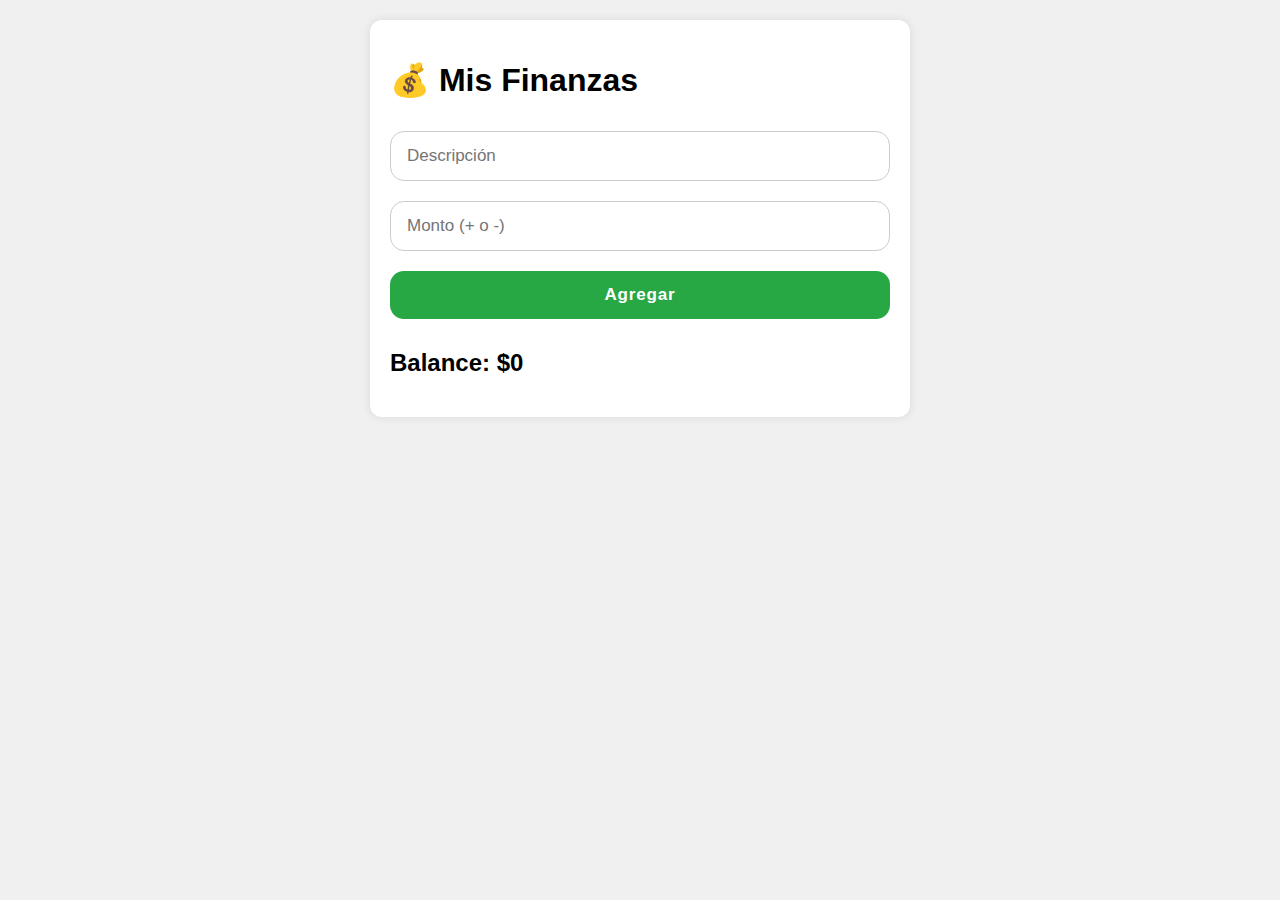
<file: index.html>
<!DOCTYPE html>
<html lang="es">
<head>
  <meta charset="UTF-8">
  <meta name="viewport" content="width=device-width, initial-scale=1.0">
  <title>Mis Finanzas</title>
  <link rel="stylesheet" href="estilos.css">

  <!-- Icono y PWA -->
  <link rel="manifest" href="manifest.json">
  <meta name="theme-color" content="#28a745">
  <link rel="icon" type="image/png" href="icono192.png">
</head>
<body>
  <div class="contenedor">
    <h1>💰 Mis Finanzas</h1>
    <input type="text" id="descripcion" placeholder="Descripción">
    <input type="number" id="monto" placeholder="Monto (+ o -)">
    <button onclick="agregarTransaccion()">Agregar</button>
    <h2>Balance: <span id="balance">$0</span></h2>
    <ul id="lista"></ul>
  </div>

  <script src="script.js"></script>
  <script>
    if ('serviceWorker' in navigator) {
      navigator.serviceWorker.register('service-worker.js')
        .then(() => console.log("✅ Service Worker registrado"))
        .catch(error => console.error("❌ Error al registrar SW:", error));
    }
  </script>
</body>
</html>
</file>
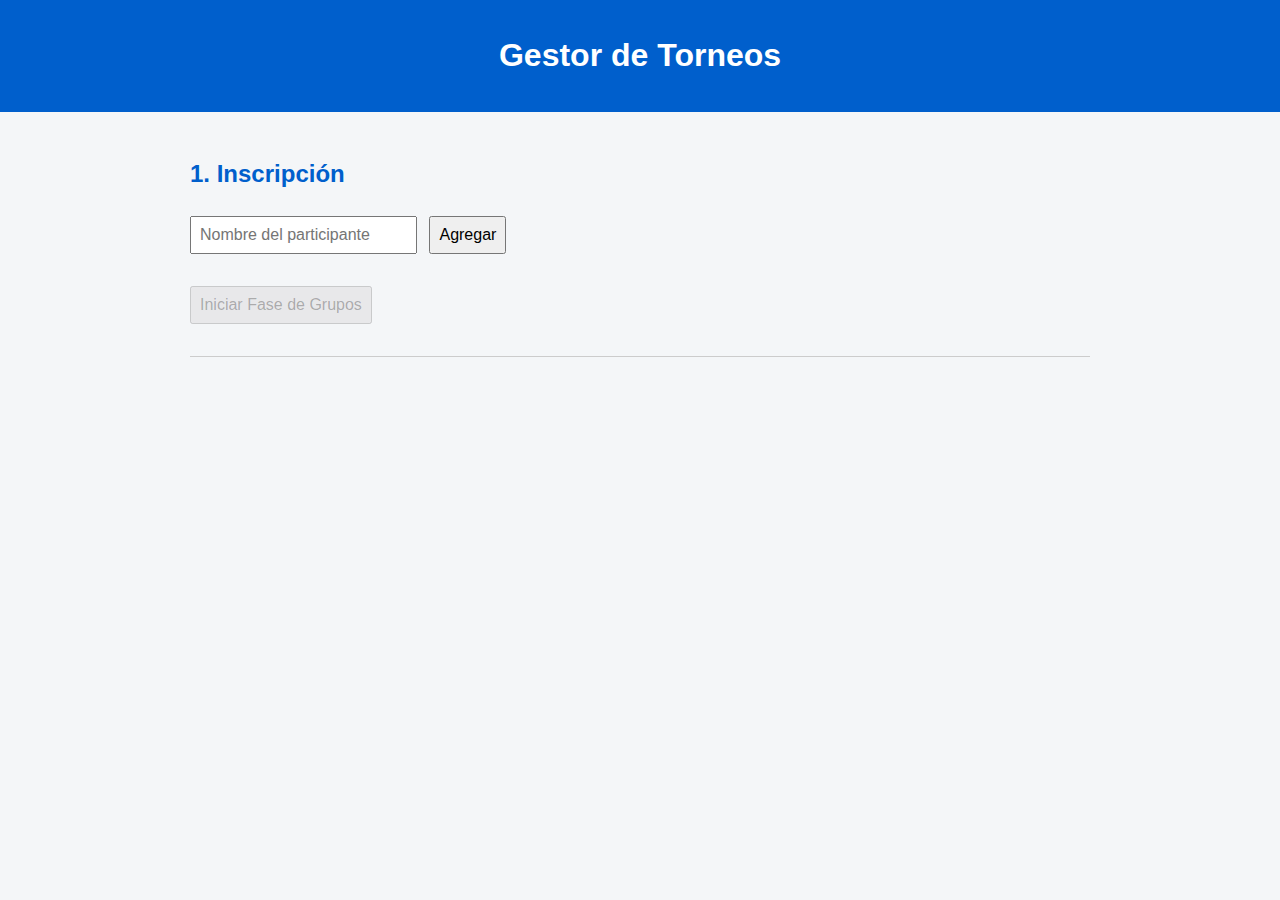
<file: bentorneos/index.html>
<!DOCTYPE html>
<html lang="es">
<head>
  <meta charset="UTF-8" />
  <meta name="viewport" content="width=device-width, initial-scale=1.0"/>
  <title>Gestor de Torneos</title>
  <style>
    body {
      font-family: 'Segoe UI', sans-serif;
      background: #f4f6f8;
      margin: 0;
      padding: 0;
      color: #333;
    }

    header {
      background-color: #005fcc;
      color: white;
      padding: 1rem;
      text-align: center;
    }

    main {
      max-width: 900px;
      margin: auto;
      padding: 1rem;
    }

    h2 {
      color: #005fcc;
      margin-top: 2rem;
    }

    input, button {
      font-size: 1rem;
      padding: 0.5rem;
      margin: 0.5rem 0.5rem 0.5rem 0;
    }

    .seccion {
      margin-bottom: 2rem;
      border-bottom: 1px solid #ccc;
      padding-bottom: 1.5rem;
    }

    .tabla {
      width: 100%;
      border-collapse: collapse;
      margin-top: 1rem;
    }

    .tabla th, .tabla td {
      border: 1px solid #ccc;
      padding: 0.5rem;
      text-align: center;
    }

    .match {
      margin: 0.5rem 0;
    }

    .bracket {
      display: flex;
      flex-wrap: wrap;
      gap: 2rem;
      margin-top: 2rem;
    }

    .ronda {
      flex: 1;
    }

    .ronda h3 {
      text-align: center;
      margin-bottom: 1rem;
    }

    .box {
      background: white;
      border: 1px solid #ccc;
      padding: 0.5rem;
      margin: 0.5rem;
      text-align: center;
    }

    .ganador {
      background: #c8e6c9;
      border-color: #4caf50;
      font-weight: bold;
    }
  </style>
</head>
<body>
  <header>
    <h1>Gestor de Torneos</h1>
  </header>
  <main>
    <section class="seccion" id="inscripcion">
      <h2>1. Inscripción</h2>
      <input type="text" id="nombre" placeholder="Nombre del participante"/>
      <button onclick="agregarParticipante()">Agregar</button>
      <ul id="listaParticipantes"></ul>
      <button onclick="iniciarGrupos()" id="btnIniciarGrupos" disabled>Iniciar Fase de Grupos</button>
    </section>

    <section class="seccion" id="grupos" style="display:none;">
      <h2>2. Fase de Grupos</h2>
      <div id="partidos"></div>
      <h3>Tabla de Posiciones</h3>
      <table class="tabla">
        <thead>
          <tr><th>#</th><th>Nombre</th><th>Pts</th><th>V</th><th>D</th></tr>
        </thead>
        <tbody id="tablaPosiciones"></tbody>
      </table>
      <button onclick="iniciarEliminatorias()" id="btnEliminatorias" disabled>Iniciar Eliminatorias</button>
    </section>

    <section class="seccion" id="eliminatorias" style="display:none;">
      <h2>3. Eliminación Directa</h2>
      <div class="bracket" id="bracket"></div>
    </section>
  </main>

  <script>
    const participantes = [];
    const resultados = {};
    let partidos = [];
    let clasificados = [];

    function agregarParticipante() {
      const nombre = document.getElementById("nombre").value.trim();
      if (nombre && !participantes.includes(nombre)) {
        participantes.push(nombre);
        const li = document.createElement("li");
        li.textContent = nombre;
        document.getElementById("listaParticipantes").appendChild(li);
        document.getElementById("nombre").value = "";
        if (participantes.length >= 2) {
          document.getElementById("btnIniciarGrupos").disabled = false;
        }
      }
    }

    function iniciarGrupos() {
      document.getElementById("inscripcion").style.display = "none";
      document.getElementById("grupos").style.display = "block";
      partidos = [];
      for (let i = 0; i < participantes.length; i++) {
        for (let j = i + 1; j < participantes.length; j++) {
          partidos.push([participantes[i], participantes[j]]);
        }
      }
      actualizarPartidos();
      participantes.forEach(p => resultados[p] = {pts: 0, v: 0, d: 0});
    }

    function actualizarPartidos() {
      const contenedor = document.getElementById("partidos");
      contenedor.innerHTML = "";
      partidos.forEach((p, i) => {
        const div = document.createElement("div");
        div.className = "match";
        div.innerHTML = `${p[0]} vs ${p[1]} 
          <button onclick="registrarVictoria(${i}, 0)">Gana ${p[0]}</button>
          <button onclick="registrarVictoria(${i}, 1)">Gana ${p[1]}</button>`;
        contenedor.appendChild(div);
      });
    }

    function registrarVictoria(index, ganador) {
      const [p1, p2] = partidos[index];
      const ganadorNombre = ganador === 0 ? p1 : p2;
      const perdedorNombre = ganador === 0 ? p2 : p1;
      resultados[ganadorNombre].pts += 2;
      resultados[ganadorNombre].v += 1;
      resultados[perdedorNombre].d += 1;
      partidos.splice(index, 1);
      actualizarPartidos();
      actualizarTabla();
      if (partidos.length === 0) {
        document.getElementById("btnEliminatorias").disabled = false;
      }
    }

    function actualizarTabla() {
      const cuerpo = document.getElementById("tablaPosiciones");
      cuerpo.innerHTML = "";
      const ordenados = Object.entries(resultados).sort((a,b) => b[1].pts - a[1].pts);
      ordenados.forEach(([nombre, stats], i) => {
        const row = `<tr><td>${i+1}</td><td>${nombre}</td><td>${stats.pts}</td><td>${stats.v}</td><td>${stats.d}</td></tr>`;
        cuerpo.innerHTML += row;
      });
    }

    function iniciarEliminatorias() {
      document.getElementById("grupos").style.display = "none";
      document.getElementById("eliminatorias").style.display = "block";
      clasificados = Object.entries(resultados)
        .sort((a,b) => b[1].pts - a[1].pts)
        .map(([nombre]) => nombre);

      const bracket = document.getElementById("bracket");
      bracket.innerHTML = "";

      while (clasificados.length % 2 !== 0) clasificados.pop();

      const ronda = document.createElement("div");
      ronda.className = "ronda";
      ronda.innerHTML = "<h3>Ronda 1</h3>";

      for (let i = 0; i < clasificados.length; i += 2) {
        const box = document.createElement("div");
        box.className = "box";
        const p1 = clasificados[i];
        const p2 = clasificados[i + 1];
        box.innerHTML = `${p1} vs ${p2}<br>
          <button onclick="avanzarRonda('${p1}', this)">Gana ${p1}</button>
          <button onclick="avanzarRonda('${p2}', this)">Gana ${p2}</button>`;
        ronda.appendChild(box);
      }
      bracket.appendChild(ronda);
    }

    function avanzarRonda(ganador, boton) {
      const box = boton.parentElement;
      box.innerHTML = `Ganador: ${ganador}`;
      box.classList.add("ganador");

      const rondaActual = box.parentElement;
      const bracket = document.getElementById("bracket");

      let siguienteRonda = rondaActual.nextElementSibling;
      if (!siguienteRonda) {
        siguienteRonda = document.createElement("div");
        siguienteRonda.className = "ronda";
        siguienteRonda.innerHTML = `<h3>Siguiente Ronda</h3>`;
        bracket.appendChild(siguienteRonda);
      }

      const boxes = rondaActual.querySelectorAll(".ganador");
      if (boxes.length % 2 === 0) {
        const ganadores = Array.from(boxes).map(b => b.textContent.replace("Ganador: ", ""));
        siguienteRonda.innerHTML = `<h3>Siguiente Ronda</h3>`;
        for (let i = 0; i < ganadores.length; i += 2) {
          const b = document.createElement("div");
          b.className = "box";
          const a = ganadores[i];
          const b2 = ganadores[i + 1];
          if (!b2) {
            b.innerHTML = `🏆 CAMPEÓN: ${a}`;
            b.classList.add("ganador");
          } else {
            b.innerHTML = `${a} vs ${b2}<br>
              <button onclick="avanzarRonda('${a}', this)">Gana ${a}</button>
              <button onclick="avanzarRonda('${b2}', this)">Gana ${b2}</button>`;
          }
          siguienteRonda.appendChild(b);
        }
      }
    }
  </script>
</body>
</html>
</file>
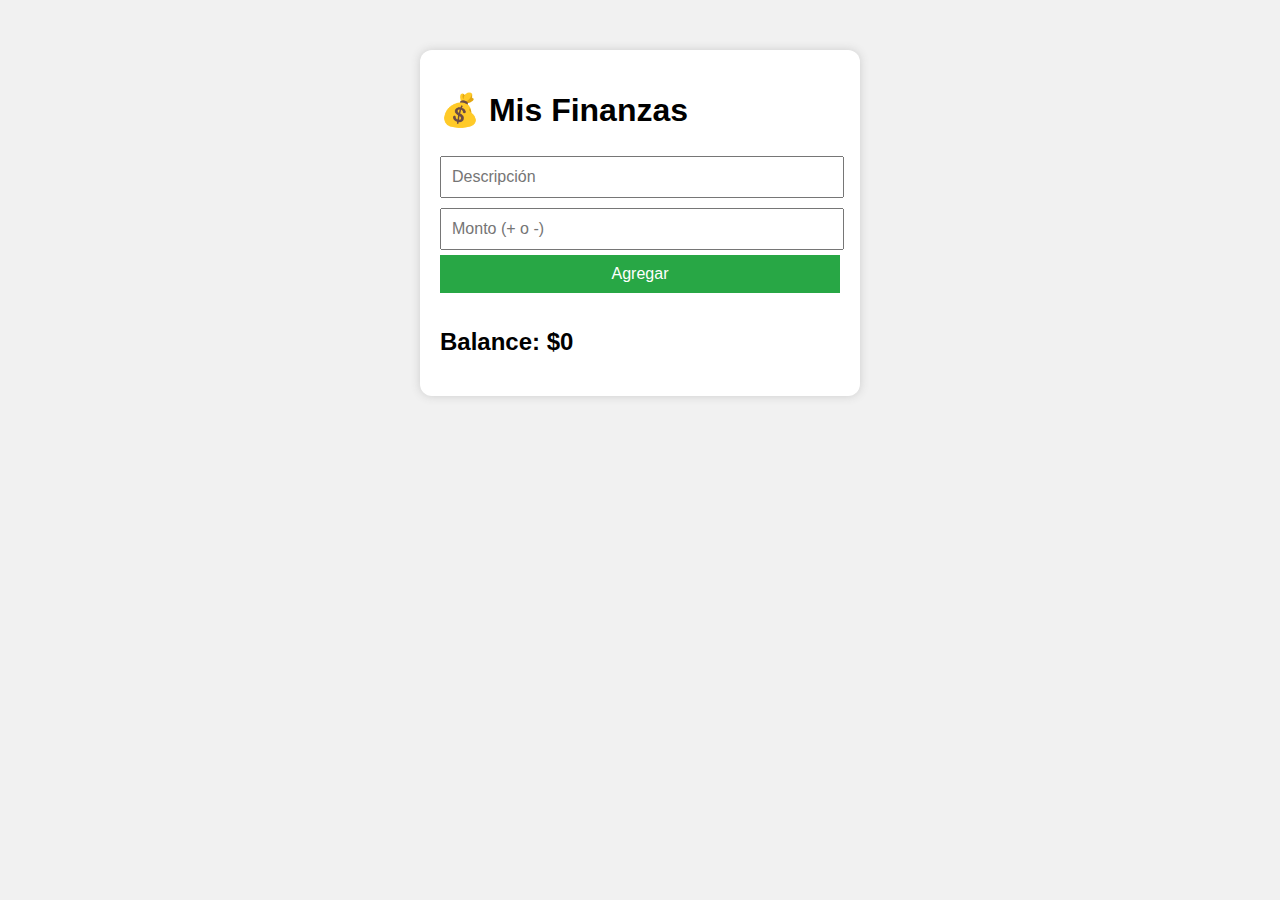
<file: FinApp/index.html>
<!DOCTYPE html>
<html lang="es">
<head>
  <meta charset="UTF-8">
  <title>Mis Finanzas</title>
  <link rel="stylesheet" href="estilos.css">
</head>
<body>
  <div class="contenedor">
    <h1>💰 Mis Finanzas</h1>
    <input type="text" id="descripcion" placeholder="Descripción">
    <input type="number" id="monto" placeholder="Monto (+ o -)">
    <button onclick="agregarTransaccion()">Agregar</button>
    <h2>Balance: <span id="balance">$0</span></h2>
    <ul id="lista"></ul>
  </div>
  <script src="script.js"></script>
</body>
</html>
</file>
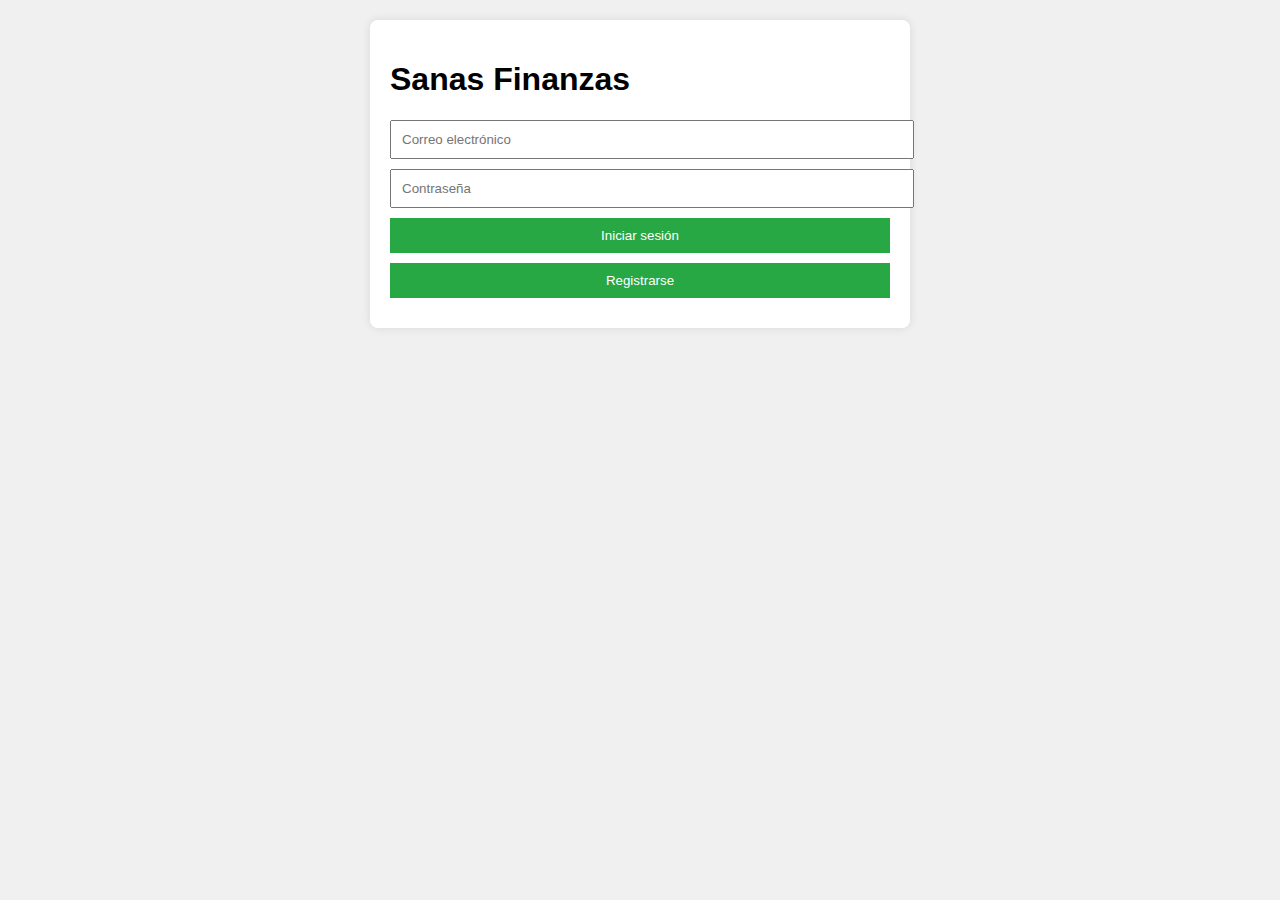
<file: root/index.html>
<!DOCTYPE html>
<html lang="es">
<head>
  <meta charset="UTF-8" />
  <meta name="viewport" content="width=device-width, initial-scale=1.0" />
  <title>Sanas Finanzas</title>
  <link rel="manifest" href="manifest.json" />
  <meta name="theme-color" content="#28a745" />
  <link rel="icon" type="image/png" href="icono192.png" />
  <link rel="stylesheet" href="estilos.css" />
  <!-- Firebase SDKs -->
  <script src="https://www.gstatic.com/firebasejs/10.12.0/firebase-app-compat.js"></script>
  <script src="https://www.gstatic.com/firebasejs/10.12.0/firebase-auth-compat.js"></script>
  <script src="https://www.gstatic.com/firebasejs/10.12.0/firebase-firestore-compat.js"></script>
</head>
<body>
  <div class="contenedor" id="login-container">
    <h1>Sanas Finanzas</h1>
    <input type="email" id="email" placeholder="Correo electrónico" />
    <input type="password" id="password" placeholder="Contraseña" />
    <button onclick="login()">Iniciar sesión</button>
    <button onclick="register()">Registrarse</button>
  </div>

  <div class="contenedor oculto" id="app-container">
    <h1>Balance: <span id="balance">$0</span></h1>
    <button onclick="logout()">Cerrar sesión</button>
    <div>
      <input type="text" id="descripcion" placeholder="Descripción" />
      <input type="number" id="monto" placeholder="Monto" />
      <select id="tipo">
        <option value="ingreso">Ingreso</option>
        <option value="gasto">Gasto</option>
      </select>
      <select id="categoria">
        <option value="General">General</option>
        <option value="Comida">Comida</option>
        <option value="Transporte">Transporte</option>
        <option value="Salud">Salud</option>
        <option value="Otros">Otros</option>
      </select>
      <button onclick="agregarTransaccion()">Agregar</button>
    </div>
    <ul id="lista"></ul>
  </div>

  <script src="script.js"></script>
  <script>
    if ('serviceWorker' in navigator) {
      navigator.serviceWorker.register('service-worker.js');
    }
  </script>
</body>
</html>
</file>
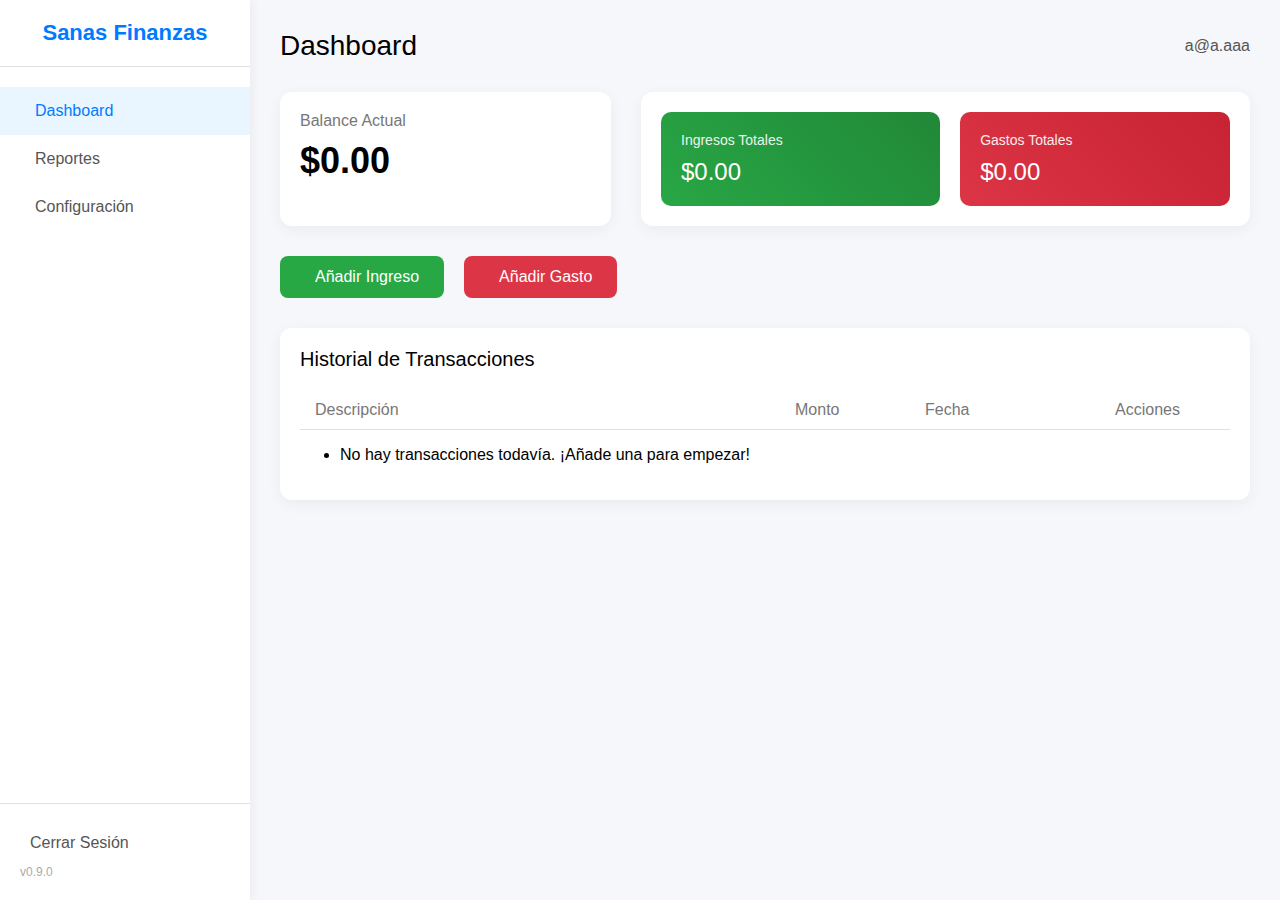
<file: sanas-finanzas/index.html>
<!DOCTYPE html>
<html lang="es">
<head>
    <meta charset="UTF-8">
    <meta name="viewport" content="width=device-width, initial-scale=1.0">
    <title>Dashboard - Sanas Finanzas</title>
    <link rel="apple-touch-icon" href="icono192.png">
    <link rel="icon" href="favicon.ico">
    <link rel="manifest" href="manifest.json">
    <link rel="stylesheet" href="https://fonts.googleapis.com/css2?family=Roboto:wght@300;400;500;700&display=swap">
    <link rel="stylesheet" href="https://cdn.jsdelivr.net/npm/bootstrap-icons@1.11.3/font/bootstrap-icons.min.css">
    <link href="https://cdn.jsdelivr.net/npm/bootstrap@5.3.3/dist/css/bootstrap.min.css" rel="stylesheet" integrity="sha384-QWTKZyjpPEjISv5WaRU9OFeRpok6YctnYmDr5pNlyT2bRjXh0JMhjY6hW+ALEwIH" crossorigin="anonymous">
    <link rel="stylesheet" href="assets/css/style.css">
    <!-- Firebase SDKs -->
    <script src="https://www.gstatic.com/firebasejs/8.6.8/firebase-app.js"></script>
    <script src="https://www.gstatic.com/firebasejs/8.6.8/firebase-auth.js"></script>
    <script src="https://www.gstatic.com/firebasejs/8.6.8/firebase-firestore.js"></script>
    <script>
        // Your web app's Firebase configuration
        const firebaseConfig = {
            apiKey: "AIzaSyAvReIBNYy-RQ67hyTEPwTX-4lnvhlo8T0",
            authDomain: "sanas-finanzas-450a6.firebaseapp.com",
            projectId: "sanas-finanzas-450a6",
            storageBucket: "sanas-finanzas-450a6.appspot.com",
            messagingSenderId: "585032859960",
            appId: "1:585032859960:web:1d7594cf4c3d58214e01cd",
            measurementId: "G-BWNH2QJTTB"
        };
        // Initialize Firebase
        firebase.initializeApp(firebaseConfig);
    </script>
</head>
<body>
    <div class="dashboard-container">
        <nav class="sidebar">
            <div class="sidebar-header">
                <h3>Sanas Finanzas</h3>
            </div>
            <ul class="sidebar-menu">
                <li class="active"><a href="index.html"><i class="bi bi-house-door-fill"></i><span>Dashboard</span></a></li>
                <li><a href="reports.html"><i class="bi bi-bar-chart-fill"></i><span>Reportes</span></a></li>
                <li><a href="#"><i class="bi bi-gear-fill"></i><span>Configuración</span></a></li>
            </ul>
            <div class="sidebar-footer">
                <a href="#" id="logout-button"><i class="bi bi-box-arrow-left"></i><span>Cerrar Sesión</span></a>
                <span class="version">v0.9.0</span>
            </div>
        </nav>

        <main class="main-content">
            <header class="main-header">
                <h1>Dashboard</h1>
                <div class="user-info">
                    <span>a@a.aaa</span>
                </div>
            </header>

            <div class="balance-section">
                <div class="balance-card">
                    <h4>Balance Actual</h4>
                    <h2 id="current-balance">$0.00</h2>
                </div>
                <div class="summary-cards">
                    <div class="summary-card income">
                        <h5>Ingresos Totales</h5>
                        <p id="monthly-income">$0.00</p>
                    </div>
                    <div class="summary-card expense">
                        <h5>Gastos Totales</h5>
                        <p id="monthly-expense">$0.00</p>
                    </div>
                </div>
            </div>

            <div class="actions-section">
                <button class="action-button income-btn"><i class="bi bi-plus-circle"></i> Añadir Ingreso</button>
                <button class="action-button expense-btn"><i class="bi bi-dash-circle"></i> Añadir Gasto</button>
            </div>

            <div class="transactions-section">
                <h3>Historial de Transacciones</h3>
                <div class="transaction-list-header">
                    <span>Descripción</span>
                    <span>Monto</span>
                    <span>Fecha</span>
                    <span>Acciones</span>
                </div>
                <ul id="transaction-list" class="transaction-list">
                    <!-- Las transacciones se insertarán aquí -->
                    <li class="empty-state">
                        <p>No hay transacciones todavía. ¡Añade una para empezar!</p>
                    </li>
                </ul>
            </div>
        </main>
    </div>

    <script src="assets/js/app.js"></script>

    <!-- Modal para Añadir Transacciones -->
    <div id="transaction-modal" class="modal-overlay" style="display: none;">
        <div class="modal-content">
            <div class="modal-header">
                <h3 id="modal-title">Añadir Transacción</h3>
                <button id="close-modal-btn" class="close-button">&times;</button>
            </div>
            <div class="modal-body">
                <form id="transaction-form">
                    <div class="form-group">
                        <label for="transaction-amount">Monto</label>
                        <input type="number" id="transaction-amount" placeholder="0.00" required>
                    </div>
                    <div class="form-group">
                        <label for="transaction-description">Descripción</label>
                        <input type="text" id="transaction-description" placeholder="Ej: Café con amigos" required>
                    </div>
                    <div class="form-group">
                        <label for="transaction-date">Fecha</label>
                        <input type="date" id="transaction-date" required>
                    </div>
                    <div class="form-group">
                        <label for="transaction-category">Categoría</label>
                        <select id="transaction-category" required>
                            <option value="comida">Comida</option>
                            <option value="transporte">Transporte</option>
                            <option value="ocio">Ocio</option>
                            <option value="hogar">Hogar</option>
                            <option value="salud">Salud</option>
                            <option value="sueldo">Sueldo</option>
                            <option value="otros">Otros</option>
                        </select>
                    </div>
                    <div class="form-group transaction-type-group">
                        <label>Tipo de Transacción</label>
                        <div class="radio-group">
                            <input type="radio" id="type-income" name="transaction-type" value="income" required>
                            <label for="type-income">Ingreso</label>
                            <input type="radio" id="type-expense" name="transaction-type" value="expense" required>
                            <label for="type-expense">Gasto</label>
                        </div>
                    </div>
                    <button type="submit" id="modal-submit-btn" class="modal-button">Añadir</button>
                </form>
            </div>
        </div>
    </div>
</body>
</html>
</file>
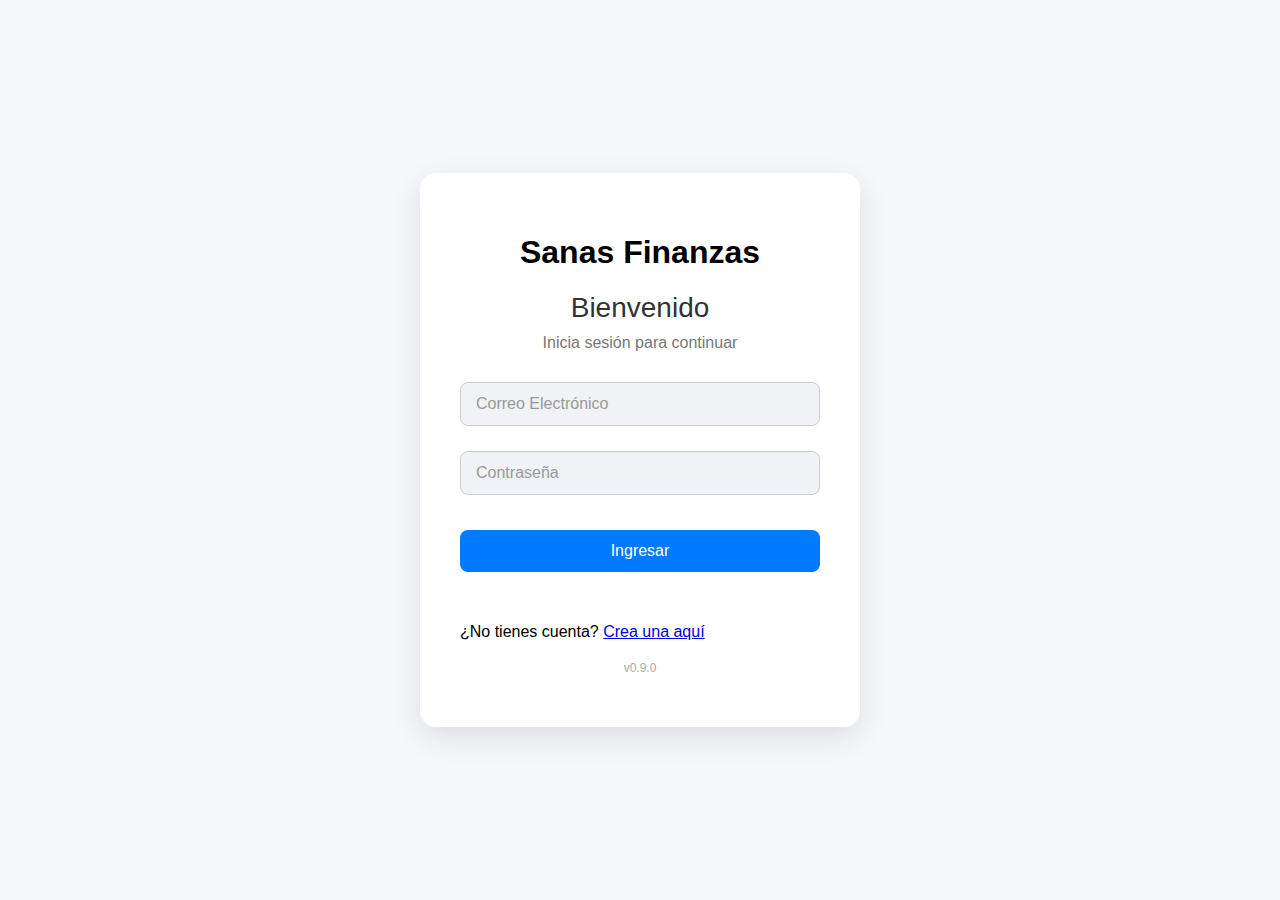
<file: sanas-finanzas/login.html>
<!DOCTYPE html>
<html lang="es">
<head>
    <meta charset="UTF-8">
    <meta name="viewport" content="width=device-width, initial-scale=1.0">
    <title>Login - Sanas Finanzas</title>
    <link rel="apple-touch-icon" href="icono192.png">
    <link rel="icon" href="favicon.ico">
    <link rel="manifest" href="manifest.json">
    <link rel="stylesheet" href="https://fonts.googleapis.com/css2?family=Roboto:wght@300;400;500;700&display=swap">
    <link href="https://cdn.jsdelivr.net/npm/bootstrap@5.3.3/dist/css/bootstrap.min.css" rel="stylesheet" integrity="sha384-QWTKZyjpPEjISv5WaRU9OFeRpok6YctnYmDr5pNlyT2bRjXh0JMhjY6hW+ALEwIH" crossorigin="anonymous">
    <link rel="stylesheet" href="assets/css/style.css">
    <!-- Firebase SDKs -->
    <script src="https://www.gstatic.com/firebasejs/8.6.8/firebase-app.js"></script>
    <script src="https://www.gstatic.com/firebasejs/8.6.8/firebase-auth.js"></script>
    <script src="https://www.gstatic.com/firebasejs/8.6.8/firebase-firestore.js"></script>
    <script>
        // Your web app's Firebase configuration
        const firebaseConfig = {
            apiKey: "AIzaSyAvReIBNYy-RQ67hyTEPwTX-4lnvhlo8T0",
            authDomain: "sanas-finanzas-450a6.firebaseapp.com",
            projectId: "sanas-finanzas-450a6",
            storageBucket: "sanas-finanzas-450a6.appspot.com",
            messagingSenderId: "585032859960",
            appId: "1:585032859960:web:1d7594cf4c3d58214e01cd",
            measurementId: "G-BWNH2QJTTB"
        };
        // Initialize Firebase
        firebase.initializeApp(firebaseConfig);
    </script>
</head>
<body>
    <div class="login-container">
        <div class="login-card">
            <div class="login-header">
                <h1>Sanas Finanzas</h1>
                <h2>Bienvenido</h2>
                <p>Inicia sesión para continuar</p>
            </div>
            <form id="login-form">
                <div class="input-group">
                    <input type="email" id="email" class="form-input" placeholder="Correo Electrónico" required>
                </div>
                <div class="input-group">
                    <input type="password" id="password" class="form-input" placeholder="Contraseña" required>
                </div>
                <button type="submit" class="login-button">Ingresar</button>
                <p id="error-message" class="error-message"></p>
            </form>
            <p class="signup-link">¿No tienes cuenta? <a href="#" id="create-account-link">Crea una aquí</a></p>
            <p class="version">v0.9.0</p>
        </div>
    </div>
    <script src="assets/js/login.js"></script>
</body>
</html>
</file>
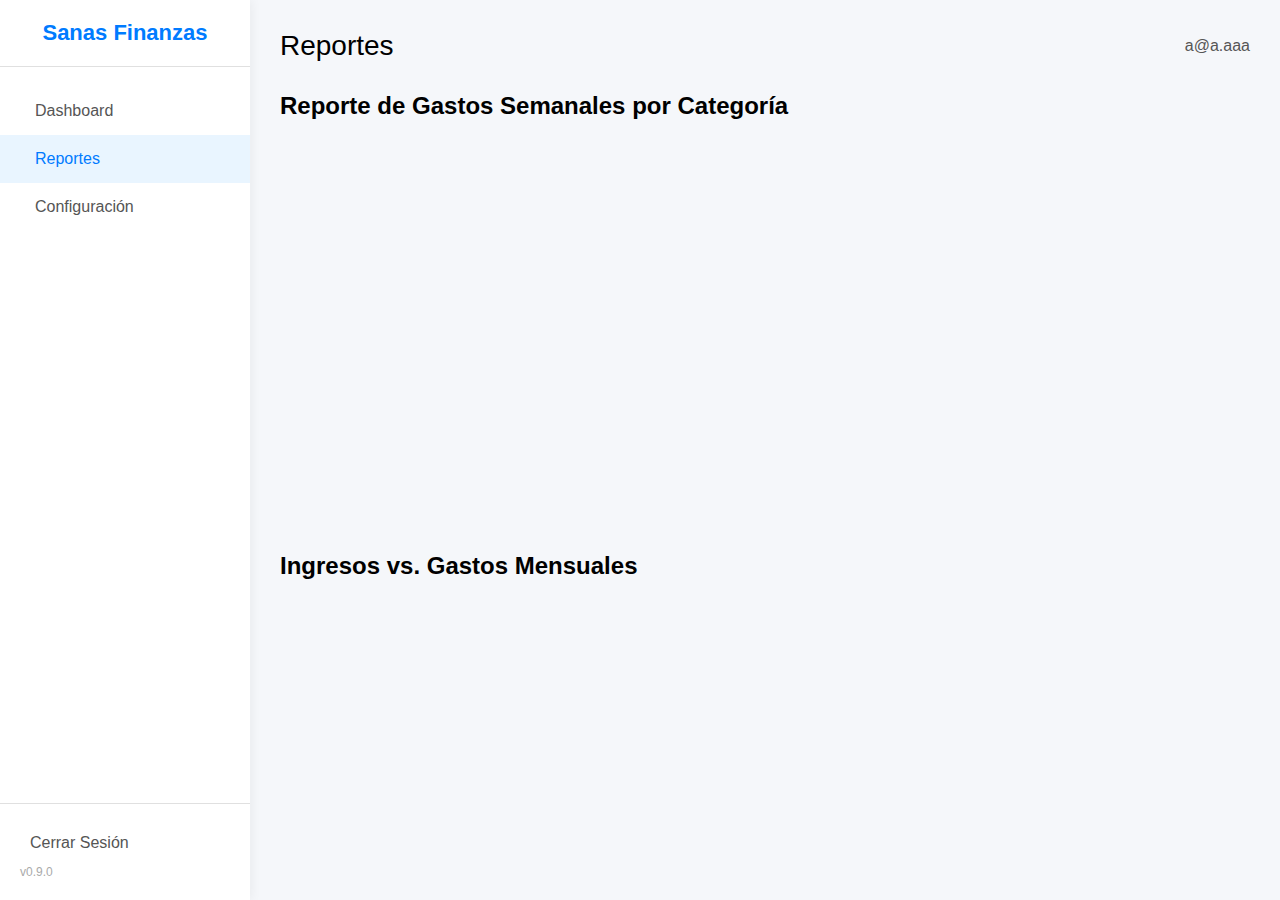
<file: sanas-finanzas/reports.html>
<!DOCTYPE html>
<html lang="es">
<head>
    <meta charset="UTF-8">
    <meta name="viewport" content="width=device-width, initial-scale=1.0">
    <title>Reportes - Sanas Finanzas</title>
    <link rel="apple-touch-icon" href="icono192.png">
    <link rel="icon" href="favicon.ico">
    <link rel="manifest" href="manifest.json">
    <link rel="stylesheet" href="https://fonts.googleapis.com/css2?family=Roboto:wght@300;400;500;700&display=swap">
    <link rel="stylesheet" href="https://cdn.jsdelivr.net/npm/bootstrap-icons@1.11.3/font/bootstrap-icons.min.css">
    <link href="https://cdn.jsdelivr.net/npm/bootstrap@5.3.3/dist/css/bootstrap.min.css" rel="stylesheet" integrity="sha384-QWTKZyjpPEjISv5WaRU9OFeRpok6YctnYmDr5pNlyT2bRjXh0JMhjY6hW+ALEwIH" crossorigin="anonymous">
    <link rel="stylesheet" href="assets/css/style.css">
    <!-- Firebase SDKs -->
    <script src="https://www.gstatic.com/firebasejs/8.6.8/firebase-app.js"></script>
    <script src="https://www.gstatic.com/firebasejs/8.6.8/firebase-auth.js"></script>
    <script src="https://www.gstatic.com/firebasejs/8.6.8/firebase-firestore.js"></script>
    <script src="https://cdn.jsdelivr.net/npm/chart.js"></script>
    <script>
        // Your web app's Firebase configuration
        const firebaseConfig = {
            apiKey: "AIzaSyAvReIBNYy-RQ67hyTEPwTX-4lnvhlo8T0",
            authDomain: "sanas-finanzas-450a6.firebaseapp.com",
            projectId: "sanas-finanzas-450a6",
            storageBucket: "sanas-finanzas-450a6.appspot.com",
            messagingSenderId: "585032859960",
            appId: "1:585032859960:web:1d7594cf4c3d58214e01cd",
            measurementId: "G-BWNH2QJTTB"
        };
        // Initialize Firebase
        firebase.initializeApp(firebaseConfig);
    </script>
</head>
<body>
    <div class="dashboard-container">
        <nav class="sidebar">
            <div class="sidebar-header">
                <h3>Sanas Finanzas</h3>
            </div>
            <ul class="sidebar-menu">
                <li><a href="index.html"><i class="bi bi-house-door-fill"></i><span>Dashboard</span></a></li>
                <li class="active"><a href="reports.html"><i class="bi bi-bar-chart-fill"></i><span>Reportes</span></a></li>
                <li><a href="#"><i class="bi bi-gear-fill"></i><span>Configuración</span></a></li>
            </ul>
            <div class="sidebar-footer">
                <a href="#" id="logout-button"><i class="bi bi-box-arrow-left"></i><span>Cerrar Sesión</span></a>
                <span class="version">v0.9.0</span>
            </div>
        </nav>

        <main class="main-content">
            <header class="main-header">
                <h1>Reportes</h1>
                <div class="user-info">
                    <span>a@a.aaa</span>
                </div>
            </header>

            <div class="reports-section">
                <h2>Reporte de Gastos Semanales por Categoría</h2>
                <div id="weekly-expenses-report">
                    <canvas id="weeklyExpensesChart" style="width: 80%; margin: auto;"></canvas>
                </div>
            </div>

            <div class="reports-section">
                <h2>Ingresos vs. Gastos Mensuales</h2>
                <div id="monthly-income-expense-report">
                    <canvas id="monthlyIncomeExpenseChart" style="width: 80%; margin: auto;"></canvas>
                </div>
            </div>

            <div class="reports-section">
                <h2>Ingresos vs. Gastos Anuales</h2>
                <div id="yearly-income-expense-report">
                    <canvas id="yearlyIncomeExpenseChart" style="width: 80%; margin: auto;"></canvas>
                </div>
            </div>
        </main>
    </div>

    <script src="assets/js/reports.js"></script>
</body>
</html>
</file>
<file: estilos.css>
body {
  font-family: -apple-system, BlinkMacSystemFont, "Segoe UI", Roboto, Oxygen,
    Ubuntu, Cantarell, "Open Sans", "Helvetica Neue", sans-serif;
  background: #f0f0f0;
  margin: 0;
  padding: 20px;
}

.contenedor {
  background: white;
  padding: 20px;
  border-radius: 12px;
  max-width: 500px;
  margin: auto;
  box-shadow: 0 0 10px rgba(0, 0, 0, 0.1);
}

.oculto {
  display: none;
}

input,
select,
button {
  font-size: 17px;
  font-weight: 500;
  font-family: -apple-system, BlinkMacSystemFont, "Segoe UI", Roboto,
    Oxygen, Ubuntu, Cantarell, "Open Sans", "Helvetica Neue", sans-serif;
  border-radius: 14px;
  border: 1.5px solid #ccc;
  padding: 14px 16px;
  margin: 10px 0;
  box-sizing: border-box;
  outline-offset: 3px;
  transition: border-color 0.3s ease, box-shadow 0.3s ease;
  width: 100%;
  appearance: none;
  -webkit-appearance: none;
  -moz-appearance: none;
  cursor: pointer;
}

input:focus,
select:focus {
  border-color: #28a745;
  box-shadow: 0 0 6px #28a745aa;
}

button {
  background-color: #28a745;
  color: white;
  border: none;
  cursor: pointer;
  font-weight: 600;
  letter-spacing: 0.05em;
  user-select: none;
}

button:hover {
  background-color: #218838;
}

.flex-row {
  display: flex;
  gap: 10px;
  flex-wrap: wrap;
}

.flex-grow {
  flex-grow: 1;
}

.tipo-toggle-btn {
  width: 110px;
  padding: 14px;
  font-size: 17px;
  font-weight: 600;
  border-radius: 14px;
  border: none;
  cursor: pointer;
  user-select: none;
  color: white;
  transition: background-color 0.3s ease;
}

.tipo-ingreso {
  background-color: #28a745;
}

.tipo-gasto {
  background-color: #dc3545;
}

.tipo-toggle-btn:hover {
  filter: brightness(0.9);
}

.error-msg {
  color: #dc3545;
  font-weight: 600;
  margin: 5px 0 0 0;
  font-size: 0.9em;
}

.movimiento-item {
  display: flex;
  justify-content: space-between;
  align-items: center;
  padding: 10px 0;
  border-bottom: 1px solid #eee;
}

.movimiento-text {
  flex-grow: 1;
  font-size: 16px;
}

.eliminar-btn {
  background-color: transparent;
  border: none;
  color: #dc3545;
  cursor: pointer;
  font-weight: 700;
  font-size: 18px;
  padding: 0 10px;
  user-select: none;
}

.resumen {
  margin-top: 20px;
  font-weight: 600;
  font-size: 18px;
  display: flex;
  justify-content: space-between;
  background: #e9f7ef;
  padding: 12px 16px;
  border-radius: 14px;
}

.resumen-item {
  flex: 1;
  text-align: center;
  color: #333;
}

.resumen-ingresos {
  color: #28a745;
}

.resumen-gastos {
  color: #dc3545;
}
</file>
<file: FinApp/estilos.css>
body {
  font-family: Arial, sans-serif;
  background: #f1f1f1;
  margin: 0;
  padding: 0;
}

.contenedor {
  max-width: 400px;
  margin: 50px auto;
  background: #fff;
  padding: 20px;
  border-radius: 12px;
  box-shadow: 0 0 10px #ccc;
}

input {
  width: calc(100% - 20px);
  padding: 10px;
  margin: 5px 0;
  font-size: 16px;
}

button {
  width: 100%;
  padding: 10px;
  background: #28a745;
  color: white;
  font-size: 16px;
  border: none;
  margin-bottom: 15px;
  cursor: pointer;
}

ul {
  list-style: none;
  padding: 0;
}

li {
  padding: 8px;
  background: #eee;
  margin: 5px 0;
  border-left: 6px solid #28a745;
}
</file>
<file: root/estilos.css>
body {
  font-family: Arial, sans-serif;
  background: #f0f0f0;
  margin: 0;
  padding: 20px;
}
.contenedor {
  background: white;
  padding: 20px;
  border-radius: 8px;
  max-width: 500px;
  margin: auto;
  box-shadow: 0 0 10px rgba(0, 0, 0, 0.1);
}
.oculto {
  display: none;
}
input, select, button {
  display: block;
  width: 100%;
  margin: 10px 0;
  padding: 10px;
}
button {
  background-color: #28a745;
  color: white;
  border: none;
  cursor: pointer;
}
button:hover {
  background-color: #218838;
}
</file>
<file: sanas-finanzas/assets/css/style.css>
/* General Body Styles */
body {
    font-family: 'Roboto', sans-serif;
    margin: 0;
    background-color: #f5f7fa;
    display: flex;
    justify-content: center;
    align-items: center;
    height: 100vh;
}

/* Login Container */
.login-container {
}

/* Dashboard Styles */
.dashboard-container {
    display: flex;
    width: 100%;
    height: 100vh;
    background-color: #f5f7fa;
}

.sidebar {
    width: 250px;
    background-color: #ffffff;
    box-shadow: 2px 0 10px rgba(0,0,0,0.05);
    display: flex;
    flex-direction: column;
    transition: width 0.3s;
}

.sidebar-header {
    padding: 20px;
    text-align: center;
    border-bottom: 1px solid #e0e0e0;
}

.sidebar-header h3 {
    margin: 0;
    font-size: 22px;
    color: #007bff;
}

.sidebar-menu {
    list-style: none;
    padding: 20px 0;
    margin: 0;
    flex-grow: 1;
}

.sidebar-menu li a {
    display: flex;
    align-items: center;
    padding: 15px 20px;
    color: #555;
    text-decoration: none;
    font-size: 16px;
    transition: background-color 0.3s, color 0.3s;
}

.sidebar-menu li a i {
    margin-right: 15px;
    font-size: 20px;
}

.sidebar-menu li.active a, .sidebar-menu li a:hover {
    background-color: #e9f5ff;
    color: #007bff;
}

.sidebar-footer {
    padding: 20px;
    border-top: 1px solid #e0e0e0;
}

.sidebar-footer a {
    display: flex;
    align-items: center;
    padding: 10px;
    color: #555;
    text-decoration: none;
    border-radius: 8px;
    transition: background-color 0.3s, color 0.3s;
}

.sidebar-footer a:hover {
    background-color: #f8d7da;
    color: #721c24;
}

.main-content {
    flex-grow: 1;
    padding: 30px;
    overflow-y: auto;
}

.main-header {
    display: flex;
    justify-content: space-between;
    align-items: center;
    margin-bottom: 30px;
}

.main-header h1 {
    margin: 0;
    font-size: 28px;
    font-weight: 500;
}

.user-info {
    font-size: 16px;
    color: #555;
}

.balance-section {
    display: flex;
    gap: 30px;
    margin-bottom: 30px;
}

.balance-card, .summary-cards {
    background: #fff;
    padding: 20px;
    border-radius: 12px;
    box-shadow: 0 4px 15px rgba(0,0,0,0.05);
}

.balance-card {
    flex-basis: 30%;
}

.balance-card h4 {
    margin: 0 0 10px;
    font-size: 16px;
    font-weight: 400;
    color: #777;
}

.balance-card h2 {
    margin: 0;
    font-size: 36px;
}

.balance-positive {
    color: #007bff; /* Blue for positive balance */
}

.balance-negative {
    color: #dc3545; /* Red for negative balance */
}

.summary-cards {
    flex-grow: 1;
    display: flex;
    gap: 20px;
}

.summary-card {
    flex-grow: 1;
    padding: 20px;
    border-radius: 10px;
    color: #fff;
}

.summary-card.income {
    background: linear-gradient(45deg, #28a745, #218838);
}

.summary-card.expense {
    background: linear-gradient(45deg, #dc3545, #c82333);
}

.summary-card h5 {
    margin: 0 0 10px;
    font-size: 14px;
    font-weight: 400;
    opacity: 0.9;
}

.summary-card p {
    margin: 0;
    font-size: 24px;
    font-weight: 500;
}

.actions-section {
    margin-bottom: 30px;
    display: flex;
    gap: 20px;
}

.action-button {
    padding: 12px 25px;
    border: none;
    border-radius: 8px;
    font-size: 16px;
    font-weight: 500;
    cursor: pointer;
    transition: transform 0.2s, box-shadow 0.3s;
    display: flex;
    align-items: center;
    gap: 10px;
}

.action-button:hover {
    transform: translateY(-2px);
    box-shadow: 0 5px 15px rgba(0,0,0,0.1);
}

.action-button.income-btn {
    background-color: #28a745;
    color: #fff;
}

.action-button.expense-btn {
    background-color: #dc3545;
    color: #fff;
}

.transactions-section {
    background: #fff;
    padding: 20px;
    border-radius: 12px;
    box-shadow: 0 4px 15px rgba(0,0,0,0.05);
}

.transactions-section h3 {
    margin: 0 0 20px;
    font-size: 20px;
    font-weight: 500;
}

.transaction-list-header {
    display: grid;
    grid-template-columns: minmax(200px, 2fr) 120px 180px 100px; /* Descripción, Monto, Fecha, Acciones */
    gap: 10px;
    padding: 10px 15px;
    font-weight: 500;
    color: #777;
    border-bottom: 1px solid #e0e0e0;
}

.transaction-item {
    display: grid;
    grid-template-columns: minmax(200px, 2fr) 120px 180px 100px; /* Mismas columnas que el header */
    gap: 10px;
    align-items: center;
    padding: 15px;
    border-bottom: 1px solid #eee;
}

.transaction-item:last-child {
    border-bottom: none;
}

.transaction-description {
    font-weight: 500;
    color: #333;
}

.transaction-amount {
    font-weight: 600;
    text-align: right; /* Alineación a la derecha */
}

.income-text {
    color: #28a745;
}

.expense-text {
    color: #dc3545;
}

.transaction-date {
    font-size: 14px;
    color: #777;
    text-align: right; /* Alineación a la derecha */
}

.transaction-actions {
    display: flex;
    gap: 5px;
    justify-content: flex-end; /* Alinea los botones a la derecha */
}

.action-icon-button {
    background: none;
    border: none;
    cursor: pointer;
    font-size: 18px;
    color: #777;
    transition: color 0.2s;
}

.action-icon-button:hover {
    color: #007bff;
}

/* Modal Styles */
.modal-overlay {
    position: fixed;
    top: 0;
    left: 0;
    width: 100%;
    height: 100%;
    background-color: rgba(0, 0, 0, 0.5);
    display: flex;
    justify-content: center;
    align-items: center;
    z-index: 1000;
}

.modal-content {
    background: #fff;
    padding: 30px;
    border-radius: 12px;
    box-shadow: 0 5px 20px rgba(0,0,0,0.2);
    width: 400px;
    max-width: 90%;
}

.modal-header {
    display: flex;
    justify-content: space-between;
    align-items: center;
    border-bottom: 1px solid #e0e0e0;
    padding-bottom: 15px;
    margin-bottom: 20px;
}

.modal-header h3 {
    margin: 0;
    font-size: 22px;
}

.close-button {
    background: none;
    border: none;
    font-size: 28px;
    cursor: pointer;
    color: #999;
    transition: color 0.3s;
}

.close-button:hover {
    color: #333;
}

.form-group {
    margin-bottom: 20px;
}

.form-group label {
    display: block;
    margin-bottom: 8px;
    font-weight: 500;
    color: #555;
}

.form-group input, .form-group select {
    width: 100%;
    padding: 10px;
    border: 1px solid #ccc;
    border-radius: 8px;
    font-size: 16px;
    box-sizing: border-box;
}

.modal-button {
    width: 100%;
    padding: 12px;
    border: none;
    border-radius: 8px;
    color: #fff;
    font-size: 16px;
    font-weight: 500;
    cursor: pointer;
    transition: background-color 0.3s;
}

.login-card {
    width: 360px;
    padding: 40px;
    background-color: #ffffff;
    border-radius: 16px;
    box-shadow: 0 10px 30px rgba(0, 0, 0, 0.1);
}

.login-card:hover {
}

/* Login Header */
.login-header {
    text-align: center;
    margin-bottom: 30px;
}

.login-header h2 {
    font-size: 28px;
    font-weight: 500;
    color: #333;
    margin: 0 0 10px;
}

.login-header p {
    font-size: 16px;
    color: #777;
    margin: 0;
}

/* Input Group - Simplified for Robustness */
.input-group {
    margin-bottom: 25px;
}

.form-input {
    width: 100%;
    padding: 12px 15px;
    font-size: 16px;
    color: #333;
    background-color: #f0f2f5;
    border: 1px solid #ccc;
    border-radius: 8px;
    box-sizing: border-box; /* Important for padding and width calculation */
    transition: border-color 0.3s, box-shadow 0.3s;
    position: relative; /* Needed for z-index to work */
    z-index: 1; /* Ensure it's above other elements */
}

.form-input::placeholder {
    color: #999;
}

.form-input:focus {
    outline: none;
    border-color: #007bff;
    box-shadow: 0 0 0 3px rgba(0, 123, 255, 0.25);
}

/* Login Button */
.login-button {
    width: 100%;
    padding: 12px;
    border: none;
    border-radius: 8px;
    background-color: #007bff;
    color: #fff;
    font-size: 16px;
    font-weight: 500;
    cursor: pointer;
    transition: background-color 0.3s, box-shadow 0.3s;
    margin-top: 10px;
}

.login-button:hover {
    background-color: #0056b3;
    box-shadow: 0 5px 15px rgba(0, 123, 255, 0.4);
}

/* Error Message */
.error-message {
    color: #dc3545;
    font-size: 14px;
    text-align: center;
    margin-top: 15px;
    height: 20px;
}

/* Version Info */
.version {
    font-size: 12px;
    color: #aaa;
    text-align: center;
    margin-top: 20px;
}

.sidebar-footer .version {
    font-size: 12px;
    color: #aaa;
    text-align: center;
    margin-top: 10px;
}

/* Media Queries for Responsiveness */
@media (max-width: 768px) {
    body {
        align-items: flex-start;
    }

    .dashboard-container {
        flex-direction: column;
        height: auto;
        min-height: 100vh;
    }

    .sidebar {
        width: 100%;
        height: auto;
        box-shadow: 0 2px 10px rgba(0,0,0,0.05);
        flex-direction: row;
        justify-content: space-between;
        align-items: center;
        padding: 10px 20px;
    }

    .sidebar-header {
        border-bottom: none;
        padding: 0;
    }

    .sidebar-menu {
        display: none; /* Hide menu for now, will add toggle later */
    }

    .sidebar-footer {
        border-top: none;
        padding: 0;
    }

    .sidebar-footer a {
        padding: 5px 10px;
    }

    .main-content {
        padding: 20px;
    }

    .balance-section {
        flex-direction: column;
        gap: 20px;
    }

    .balance-card {
        flex-basis: auto;
        width: 100%;
    }

    .summary-cards {
        flex-direction: column;
        gap: 15px;
    }

    .actions-section {
        flex-direction: column;
        gap: 15px;
    }

    .transaction-list-header,
    .transaction-item {
        grid-template-columns: 1fr 80px; /* Simplified for mobile: Description, Amount */
        gap: 5px;
        font-size: 14px;
    }

    .transaction-date,
    .transaction-actions {
        display: none; /* Hide date and actions on very small screens */
    }

    .transaction-item {
        flex-wrap: wrap; /* Allow items to wrap */
    }

    .transaction-description {
        width: 100%; /* Take full width */
        margin-bottom: 5px;
    }

    .transaction-amount {
        width: 100%;
        text-align: left;
    }

    .modal-content {
        width: 95%;
        padding: 20px;
    }
}
</file>
